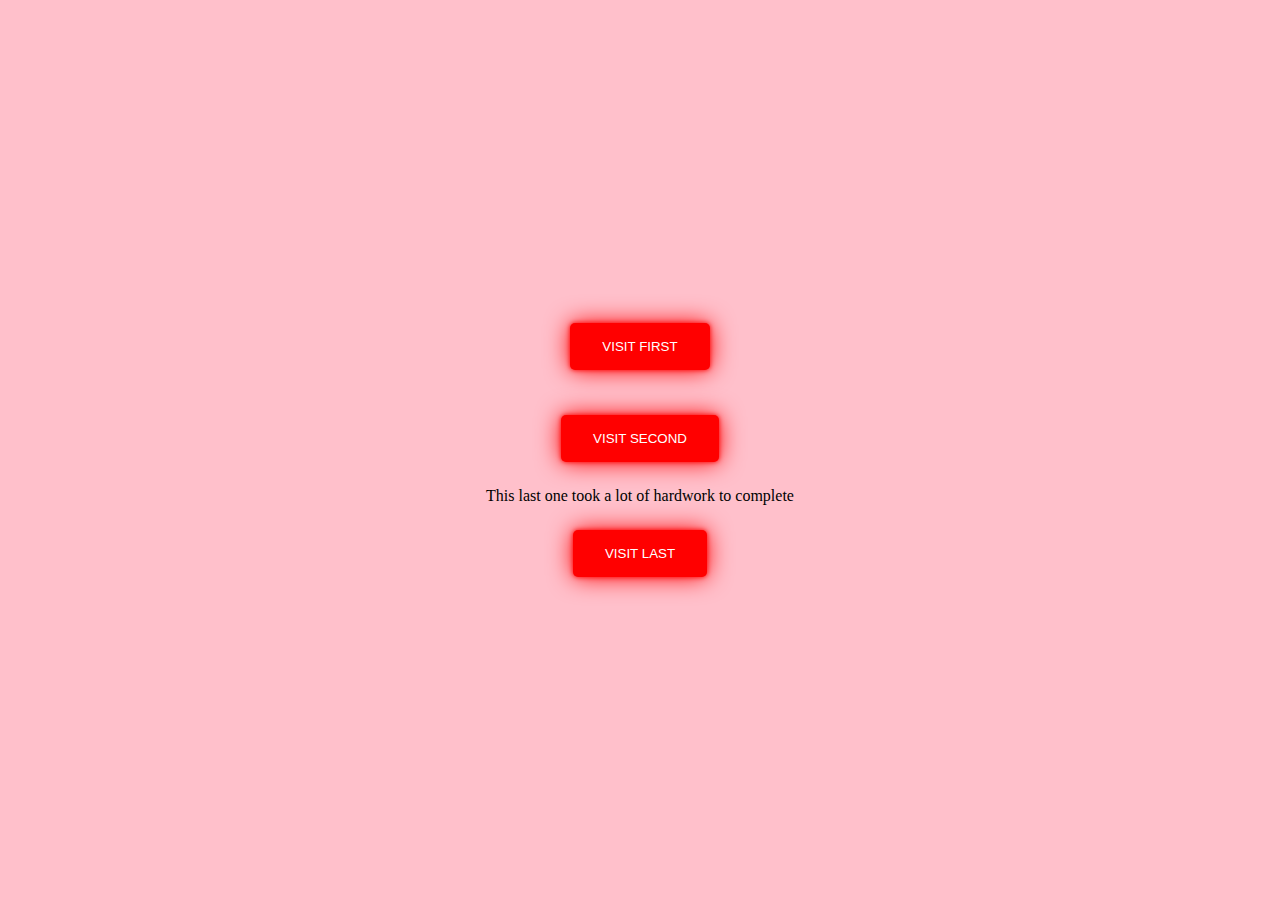
<file: index.html>
<!DOCTYPE html>
<html lang="en">
<head>
    <meta charset="UTF-8">
    <meta http-equiv="X-UA-Compatible" content="IE=edge">
    <meta name="viewport" content="width=device-width, initial-scale=1.0">
    <title>❤️‍🔥</title>
</head>
<body>
    
<div class="container">
    <button><a href="message.html">VISIT FIRST</a></button>
    <button><a href="images.html">VISIT SECOND</a></button>
    This last one took a lot of hardwork to complete
    <button><a href="love.html">VISIT LAST</a></button>
    </div>
    
    
    <style>
    
        * {
    margin: 0;
    padding: 0;
    border: none;
    box-sizing: border-box;
    -webkit-tap-highlight-color: transparent;
    text-decoration: none;
    }
    
    html,
    body {
    height: 100%;
    display: flex;
    align-items: center;
    justify-content: center;
    background-color: pink;
    }
    
    .container {
    gap: 5px;
    background: pink;
    display: flex;
    align-items: center;
    justify-content: center;
    flex-direction: column;
    }
    
    
    
    /* #dff0f6 */
    
    button{
        box-shadow: 0 0 5px 	#ff0000, 0 0 25px 	#ff0000;
        transition: all ease-in-out .5s;
        padding: 1rem 2rem;
        margin: 1.25rem;
        display: flex;
        flex-direction: column;
        align-items: center;
        justify-content: center;
        background-color: 	#ff0000;
        border-radius: 5px;
    }
    button:hover{
        box-shadow: 0 0 5px 	#ff0000, 0 0 25px 	#ff0000,
        0 0 50px 	#ff0000, 0 0 100px 	#ff0000, 0 0 200px;

    }
    a{
        color: #fff;
    }
    
    </style>
    
</body>
</html>
</file>
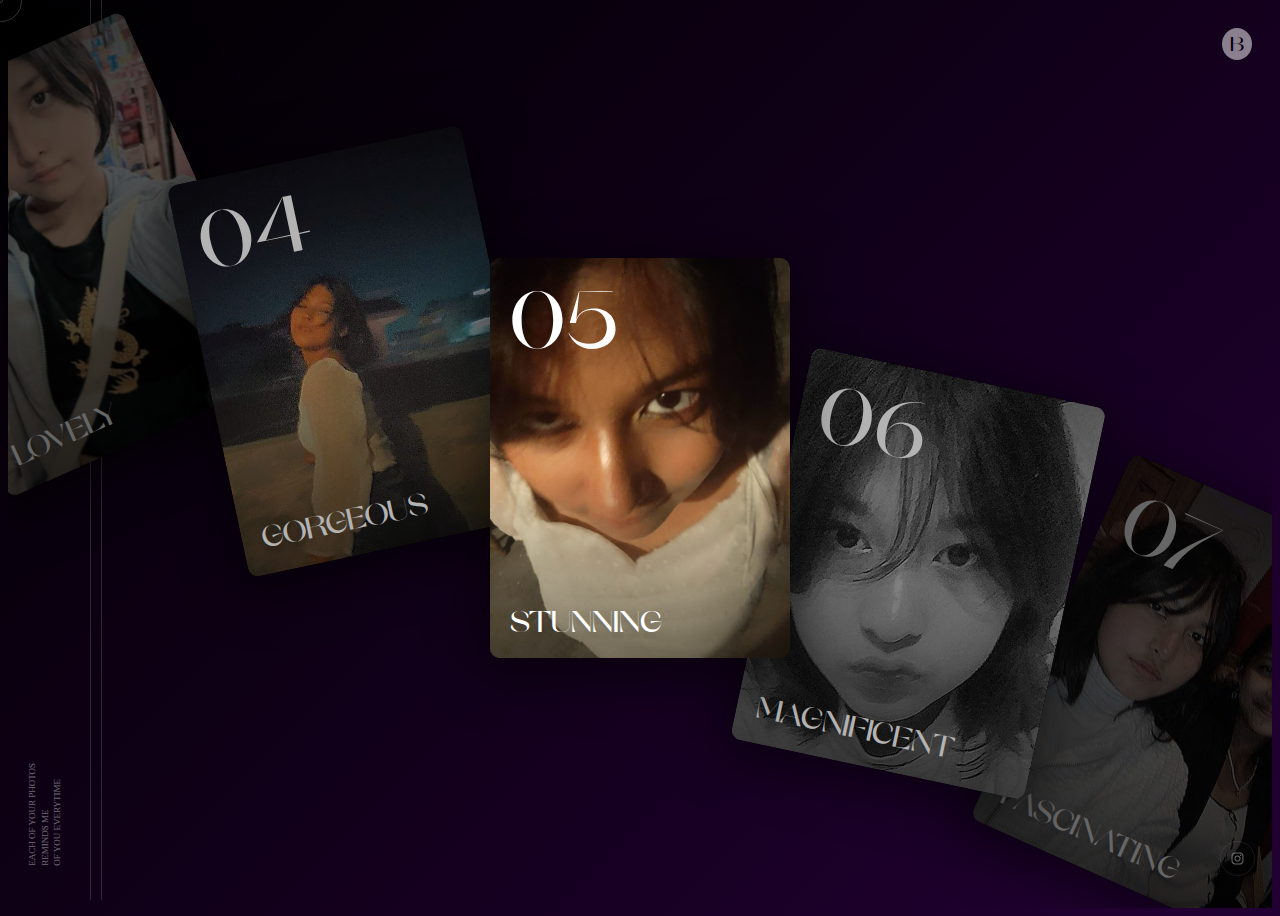
<file: images.html>
<!DOCTYPE html>
<html lang="en">
  <head>
    <meta charset="UTF-8" />
    <meta http-equiv="X-UA-Compatible" content="IE=edge" />
    <meta name="viewport" content="width=device-width, initial-scale=1.0" />
    <title>❤️‍🔥</title>
    <link rel="stylesheet" href="css/images.css" />
    <link rel="shortcut icon" href="img/icon.png">
  </head>
  <body>
    <div class="carousel">
      <div class="carousel-item">
        <div class="carousel-box">
          <div class="title">CUTE</div>
          <div class="num">01</div>
          <img
            src="img/1.jpg"
            />
        </div>
    </div>
    
    <div class="carousel-item">
        <div class="carousel-box">
            <div class="title">PRETTY</div>
            <div class="num">02</div>
            <img
            src="img/2.jpg"
            />
        </div>
    </div>
    
    <div class="carousel-item">
        <div class="carousel-box">
            <div class="title">LOVELY</div>
            <div class="num">03</div>
            <img
            src="img/3.jpg"
            />
        </div>
    </div>
    
    <div class="carousel-item">
        <div class="carousel-box">
            <div class="title">GORGEOUS</div>
            <div class="num">04</div>
            <img
            src="img/4.jpg"
            />
        </div>
    </div>
    
    <div class="carousel-item">
        <div class="carousel-box">
            <div class="title">STUNNING</div>
            <div class="num">05</div>
            <img
            src="img/5.jpg"
            />
        </div>
    </div>
    
    <div class="carousel-item">
        <div class="carousel-box">
            <div class="title">MAGNIFICENT</div>
            <div class="num">06</div>
            <img
            src="img/6.jpg"
            />
        </div>
    </div>
    
    <div class="carousel-item">
        <div class="carousel-box">
            <div class="title">FASCINATING</div>
            <div class="num">07</div>
            <img
            src="img/7.jpg"
            />
        </div>
    </div>
    
    <div class="carousel-item">
        <div class="carousel-box">
            <div class="title">BEAUTIFUL</div>
            <div class="num">08</div>
            <img
            src="img/8.jpg"
            />
        </div>
    </div>
    
    <div class="carousel-item">
        <div class="carousel-box">
            <div class="title">CHARMING</div>
            <div class="num">09</div>
            <img
            src="img/9.jpg"
            />
        </div>
    </div>
    <div class="carousel-item">
        <div class="carousel-box">
            <div class="title">ATTRACTIVE</div>
            <div class="num">10</div>
            <img
            src="img/10.jpg"
          />
        </div>
      </div>
    </div>

    <div class="layout">
      <div class="box">
        Each of your photos<br />reminds me<br />of you
        everytime
      </div>
    </div>

    <a href="index.html" class="logo">B</a>
    <div class="social">

      <a href="https://www.instagram.com/itz_bandhan/" target="_blank"
        ><svg>
          <use xlink:href="#ico-instagram"></use></svg
      ></a>
    </div>

    <svg style="display: none">
      <symbol id="ico-instagram" viewBox="0 0 35 35">
        <circle
          opacity=".2"
          cx="17.5"
          cy="17.5"
          r="17"
          stroke="var(--fill)"
          fill="none"
        ></circle>
        <path
          fill-rule="evenodd"
          clip-rule="evenodd"
          d="M24.944 20.476c.028-.457.042-1.282.042-2.476s-.014-2.019-.042-2.476c-.056-1.09-.378-1.93-.965-2.517s-1.422-.91-2.503-.965C21.018 12.014 20.194 12 19 12s-2.019.014-2.476.042c-1.081.047-1.92.368-2.517.965s-.918 1.436-.965 2.518C13.014 15.98 13 16.805 13 18c0 1.194.014 2.019.042 2.476.047 1.09.368 1.93.965 2.517s1.436.91 2.518.965c.466.028 1.29.042 2.475.042 1.184 0 2.01-.014 2.476-.042 1.072-.047 1.906-.368 2.503-.965.597-.597.918-1.436.965-2.517ZM19 13.075h-1.427c-.186 0-.438.01-.755.029a11.61 11.61 0 0 0-.797.07c-.215.028-.401.08-.56.154-.26.102-.489.251-.685.447-.196.196-.35.425-.461.685-.056.15-.103.336-.14.56a7.843 7.843 0 0 0-.084.811 7.113 7.113 0 0 0-.014.741c.01.178.01.453 0 .826-.01.373-.01.573 0 .601.01.028.01.228 0 .601s-.01.648 0 .826c.01.177.014.424.014.74 0 .318.028.588.084.812l.14.56c.112.26.265.489.461.685.196.196.425.345.685.447.15.056.336.108.56.154.224.047.49.07.797.07.308 0 .56.01.755.028.196.019.471.019.826 0 .354-.019.554-.019.601 0 .047.019.242.019.587 0s.62-.019.826 0c.205.019.456.01.755-.028.298-.037.569-.06.811-.07.242-.01.424-.06.546-.154.26-.102.494-.251.699-.447a1.75 1.75 0 0 0 .447-.686c.056-.149.103-.335.14-.559.038-.224.066-.494.084-.811.019-.317.023-.564.014-.741a11.82 11.82 0 0 1 0-.826c.01-.373.01-.573 0-.601-.01-.028-.01-.228 0-.601s.01-.648 0-.826c-.01-.177-.014-.424-.014-.74 0-.318-.028-.588-.084-.812l-.14-.56a1.956 1.956 0 0 0-1.147-1.133 3.979 3.979 0 0 0-.545-.153 3.915 3.915 0 0 0-.811-.07c-.326 0-.578-.01-.755-.028a5.916 5.916 0 0 0-.826 0c-.372.019-.568.019-.587 0Zm3.706 2.225c.14-.14.21-.308.21-.504a.57.57 0 0 0-.21-.503.767.767 0 0 0-.517-.21.718.718 0 0 0-.504.21.622.622 0 0 0-.21.503c.01.196.08.364.21.504s.299.21.504.21c.205 0 .377-.07.517-.21ZM22.063 18c0 .849-.298 1.576-.895 2.182a2.882 2.882 0 0 1-2.168.895 3.075 3.075 0 0 1-2.182-.895c-.606-.588-.904-1.315-.895-2.182.01-.867.308-1.594.895-2.182.588-.587 1.315-.886 2.182-.895.867-.01 1.59.29 2.168.895.578.606.876 1.333.895 2.182Zm-1.077 0a1.95 1.95 0 0 0-.573-1.413A1.897 1.897 0 0 0 19 16c-.56 0-1.03.196-1.413.587A2.001 2.001 0 0 0 17 18c-.01.55.186 1.021.587 1.413.401.391.872.587 1.413.587.54 0 1.012-.196 1.413-.587.4-.392.592-.863.573-1.413Z"
          transform="translate(-1.5 -0.5)"
          fill="var(--fill)"
        ></path>
      </symbol>

      <symbol id="ico-linkedin" viewBox="0 0 35 35">
        <circle
          opacity=".2"
          cx="17.5"
          cy="17.5"
          r="17"
          stroke="var(--fill)"
          fill="none"
        ></circle>
        <path
          fill-rule="evenodd"
          clip-rule="evenodd"
          d="M15.3025 14.0835C15.3025 14.3845 15.1934 14.6403 14.9752 14.851C14.757 15.0617 14.4786 15.167 14.14 15.167C13.8014 15.167 13.5267 15.0617 13.316 14.851C13.1053 14.6403 13 14.3807 13 14.0722C13 13.7637 13.1053 13.5079 13.316 13.3047C13.5267 13.1016 13.8051 13 14.1512 13C14.4974 13 14.772 13.1016 14.9752 13.3047C15.1783 13.5079 15.2874 13.7675 15.3025 14.0835ZM13.0677 23V16.0248H15.2348V23H13.0677ZM16.4763 16.0248C16.5064 16.8676 16.5214 17.6125 16.5214 18.2596V23H18.7111V18.9819C18.7111 18.7111 18.7336 18.5305 18.7788 18.4402C18.9895 17.8984 19.3582 17.6275 19.8849 17.6275C20.6223 17.6275 20.991 18.1317 20.991 19.14V23H23.158V18.8691C23.158 17.8758 22.9285 17.1272 22.4695 16.623C22.0105 16.1189 21.4048 15.8668 20.6524 15.8668C19.6742 15.8668 18.9594 16.243 18.5079 16.9955H18.4628L18.3499 16.0248H16.4763Z"
          transform="translate(0 -1)"
          fill="var(--fill)"
        ></path>
      </symbol>
    </svg>

    <div class="cursor"></div>
    <div class="cursor cursor2"></div>

    <script src="js/images.js"></script>
  </body>
</html>
</file>
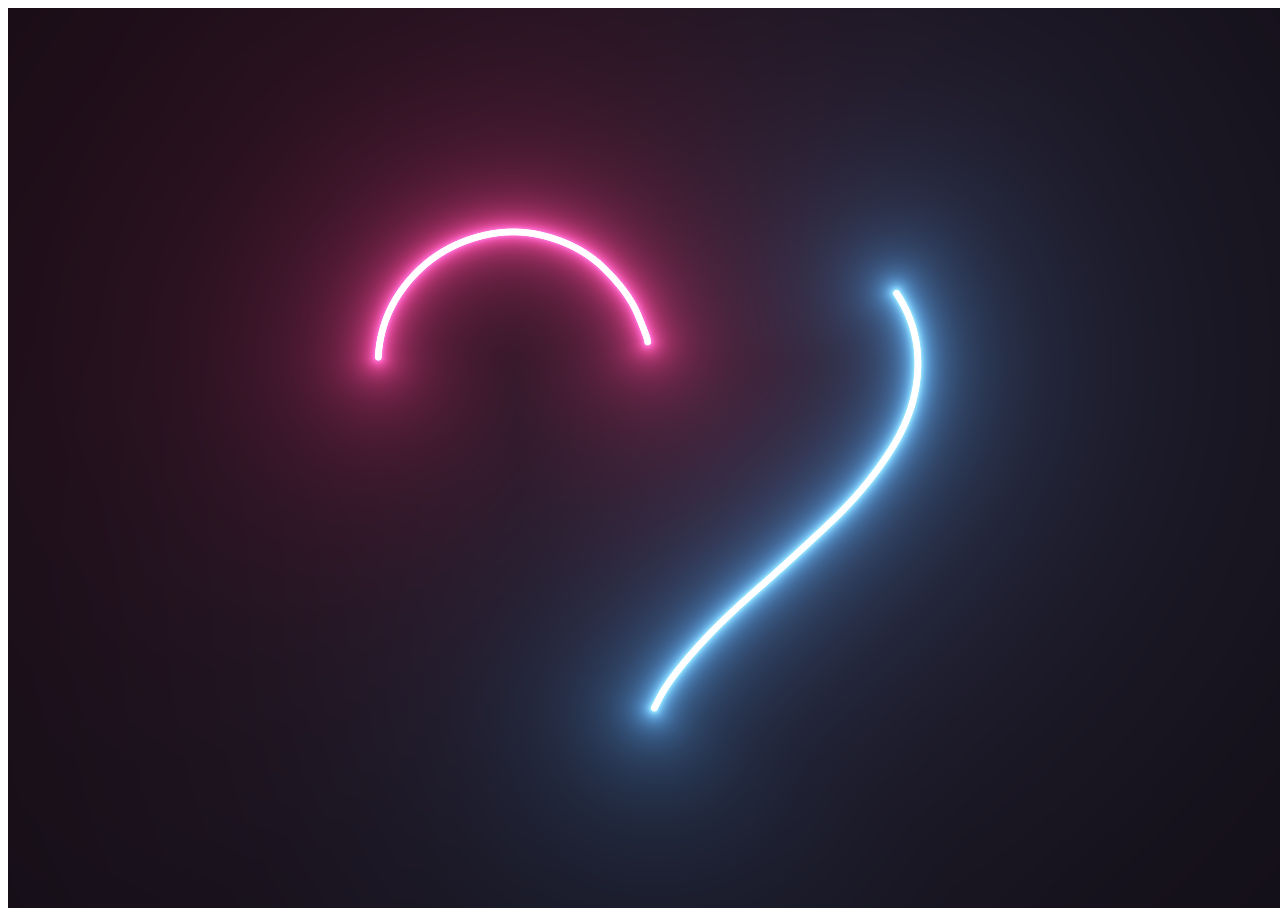
<file: love.html>
<!DOCTYPE html>
<html lang="en">

<head>
    <meta charset="UTF-8">
    <meta http-equiv="X-UA-Compatible" content="IE=edge">
    <meta name="viewport" content="width=device-width, initial-scale=1.0">
    <title>I Love You</title>
</head>


<style>
    body{
        height: 100vh;
    width: 100%;
    /* background-color: #333; */
    /* margin: 0;
    padding: 0; */
    /* overflow: hidden;
    background-repeat: no-repeat;
    background-position: center; */
    /* display: flex;
    align-items: center;
    justify-content: center; */
    display: flex;
    align-items: center;
    justify-content: center;
  
}


</style>
<body>



    <canvas id="canvas" width="1400" height="600"></canvas>
</body>

<script src="js/love.js"></script>


</html>
</file>
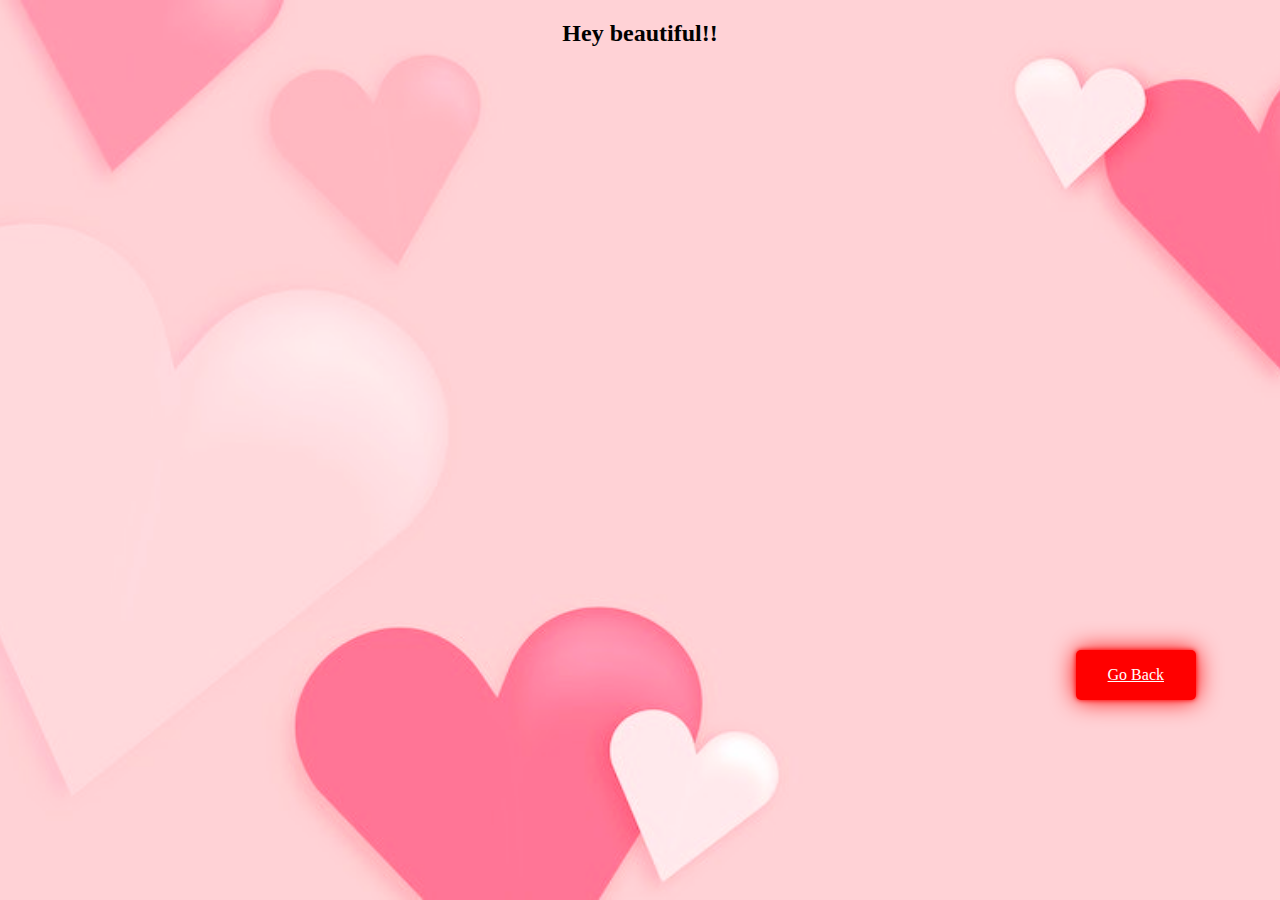
<file: message.html>
<!DOCTYPE html>
<html lang="en">
<head>
    <meta charset="UTF-8">
    <meta http-equiv="X-UA-Compatible" content="IE=edge">
    <meta name="viewport" content="width=device-width, initial-scale=1.0">
    <title>❤️‍🔥</title>
    <link rel="stylesheet" href="css/message.css">
</head>
<body>
      

<div class="bg_heart">
</div>

<div class="container">
 

  <a href="index.html">Go Back</a>
<h2 id="text1"></h2>

  </div>
  


<script src="js/message.js"></script>
</body>
</html>
</file>
<file: css/images.css>
body {
  overflow: hidden;
  font-family: "Roboto", serif;
  background: linear-gradient(135deg, black, #220033);
}

.carousel {
  position: relative;
  z-index: 1;
  height: 100vh;
  overflow: hidden;
  pointer-events: none;
}

.carousel-item {
  --items: 10;
  --width: clamp(150px, 30vw, 300px);
  --height: clamp(200px, 40vw, 400px);
  --x: calc(var(--active) * 800%);
  --y: calc(var(--active) * 200%);
  --rot: calc(var(--active) * 120deg);
  --opacity: calc(var(--zIndex) / var(--items) * 3 - 2);
  overflow: hidden;
  position: absolute;
  z-index: var(--zIndex);
  width: var(--width);
  height: var(--height);
  margin: calc(var(--height) * -0.5) 0 0 calc(var(--width) * -0.5);
  border-radius: 10px;
  top: 50%;
  left: 50%;
  -webkit-user-select: none;
     -moz-user-select: none;
          user-select: none;
  transform-origin: 0% 100%;
  box-shadow: 0 10px 50px 10px rgba(0, 0, 0, 0.5);
  background: black;
  pointer-events: all;
  transform: translate(var(--x), var(--y)) rotate(var(--rot));
  transition: transform 0.8s cubic-bezier(0, 0.02, 0, 1);
}
.carousel-item .carousel-box {
  position: absolute;
  z-index: 1;
  top: 0;
  left: 0;
  width: 100%;
  height: 100%;
  transition: opacity 0.8s cubic-bezier(0, 0.02, 0, 1);
  opacity: var(--opacity);
  font-family: "Orelo-sw-db", serif;
}
.carousel-item .carousel-box:before {
  content: "";
  position: absolute;
  z-index: 1;
  top: 0;
  left: 0;
  width: 100%;
  height: 100%;
  background: linear-gradient(to bottom, rgba(0, 0, 0, 0.3), rgba(0, 0, 0, 0) 30%, rgba(0, 0, 0, 0) 50%, rgba(0, 0, 0, 0.5));
}
.carousel-item .title {
  position: absolute;
  z-index: 1;
  color: #fff;
  bottom: 20px;
  left: 20px;
  transition: opacity 0.8s cubic-bezier(0, 0.02, 0, 1);
  font-size: clamp(20px, 3vw, 30px);
  text-shadow: 0 4px 4px rgba(0, 0, 0, 0.1);
}
.carousel-item .num {
  position: absolute;
  z-index: 1;
  color: #fff;
  top: 10px;
  left: 20px;
  transition: opacity 0.8s cubic-bezier(0, 0.02, 0, 1);
  font-size: clamp(20px, 10vw, 80px);
}
.carousel-item img {
  width: 100%;
  height: 100%;
  -o-object-fit: cover;
     object-fit: cover;
  pointer-events: none;
}

.layout {
  position: absolute;
  z-index: 0;
  top: 0;
  left: 0;
  width: 100%;
  height: 100%;
  pointer-events: none;
}
.layout:before {
  content: "";
  position: absolute;
  z-index: 1;
  top: 0;
  left: 90px;
  width: 10px;
  height: 100%;
  border: 1px solid #fff;
  border-top: none;
  border-bottom: none;
  opacity: 0.15;
}
.layout .box {
  position: absolute;
  bottom: 0;
  left: 30px;
  color: #fff;
  transform-origin: 0% 10%;
  transform: rotate(-90deg);
  font-size: 9px;
  line-height: 1.4;
  text-transform: uppercase;
  opacity: 0.4;
}

.logo {
  position: absolute;
  z-index: 2;
  top: 28px;
  right: 28px;
  width: 30px;
  height: 30px;
  background: #fff;
  border-radius: 50%;
  opacity: 0.5;
  display: flex;
  justify-content: center;
  align-items: center;
  font-family: "Orelo-sw-db", serif;
  pointer-events: all;
  color: black;
  text-decoration: none;
  font-size: 20px;
  overflow: hidden;
  padding-bottom: 0.1em;
}

.social {
  position: absolute;
  z-index: 10;
  bottom: 20px;
  right: 25px;
  color: #fff;
  opacity: 0.4;
}
.social a {
  display: inline-block;
  margin-left: 3px;
}
.social svg {
  --fill: #fff;
  width: 35px;
  height: 35px;
}

.cursor {
  position: fixed;
  z-index: 10;
  top: 0;
  left: 0;
  --size: 40px;
  width: var(--size);
  height: var(--size);
  border-radius: 50%;
  border: 1px solid rgba(255, 255, 255, 0.2);
  margin: calc(var(--size) * -0.5) 0 0 calc(var(--size) * -0.5);
  transition: transform 0.85s cubic-bezier(0, 0.02, 0, 1);
  display: none;
  pointer-events: none;
}
@media (pointer: fine) {
  .cursor {
    display: block;
  }
}

.cursor2 {
  --size: 2px;
  transition-duration: 0.7s;
}

@font-face {
  font-family: "Orelo-sw-db";
  src: url([data-uri]) format("truetype");
  font-weight: inherit;
  font-style: inherit;
}/*# sourceMappingURL=images.css.map */
</file>
<file: css/message.css>
html,body{
    margin:0px;
    height:100%;
  }
  .bg_heart{
    position:relative;
    top:0;
    left:0;
    width:100%;
    height:100%;
   overflow:hidden;
    background-image:url("../img/bg.jpg");
    /* background-size:100% 100%; */
    background-size:cover;
    background-position: center;
    z-index:-1;
  }
  
  .container{
    position:absolute;
    top:0;
    left:0;
    height:100%;
    width:100%;
    text-align:center;
    color:#000;
    font-family:cursive;
  }
  
  
  .heart{
    position:absolute;
    top:-50%;
    transform:rotate(-45deg);
    -webkit-transform:rotate(-45deg);
    -moz-transform:rotate(-45deg);
    -m-transform:rotate(-45deg);
  }
  .heart:before{
    position:absolute;
    top:-50%;
    left:0;
    display:block;
    content:"";
    width:100%;
    height:100%;
    background:inherit;
    border-radius:100%;
  }
  .heart:after{
    position:absolute;
    top:0;
    right:-50%;
    display:block;
    content:"";
    width:100%;
    height:100%;
    background:inherit;
    border-radius:100%;
  }
  
  @keyframes love {
    0%{top:110%}
  }
  @-webkit-keyframes love {
    0%{top:110%}
  }
  @-moz-keyframes love {
    0%{top:110%}
  }
  @-ms-keyframes love {
    0%{top:110%}
  }
  a{
    box-shadow: 0 0 5px 	#ff0000, 0 0 25px 	#ff0000;
    transition: all ease-in-out .5s;
    padding: 1rem 2rem;
    margin: 1.25rem;
    display: flex;
    flex-direction: column;
    align-items: center;
    justify-content: center;
    background-color: 	#ff0000;
    border-radius: 5px;
    color: #fff;
    position: absolute;
    top: 70vh;
    right: 5vw;

}
a:hover{
    box-shadow: 0 0 5px 	#ff0000, 0 0 25px 	#ff0000,
    0 0 50px 	#ff0000, 0 0 100px 	#ff0000, 0 0 200px;

}
</file>
